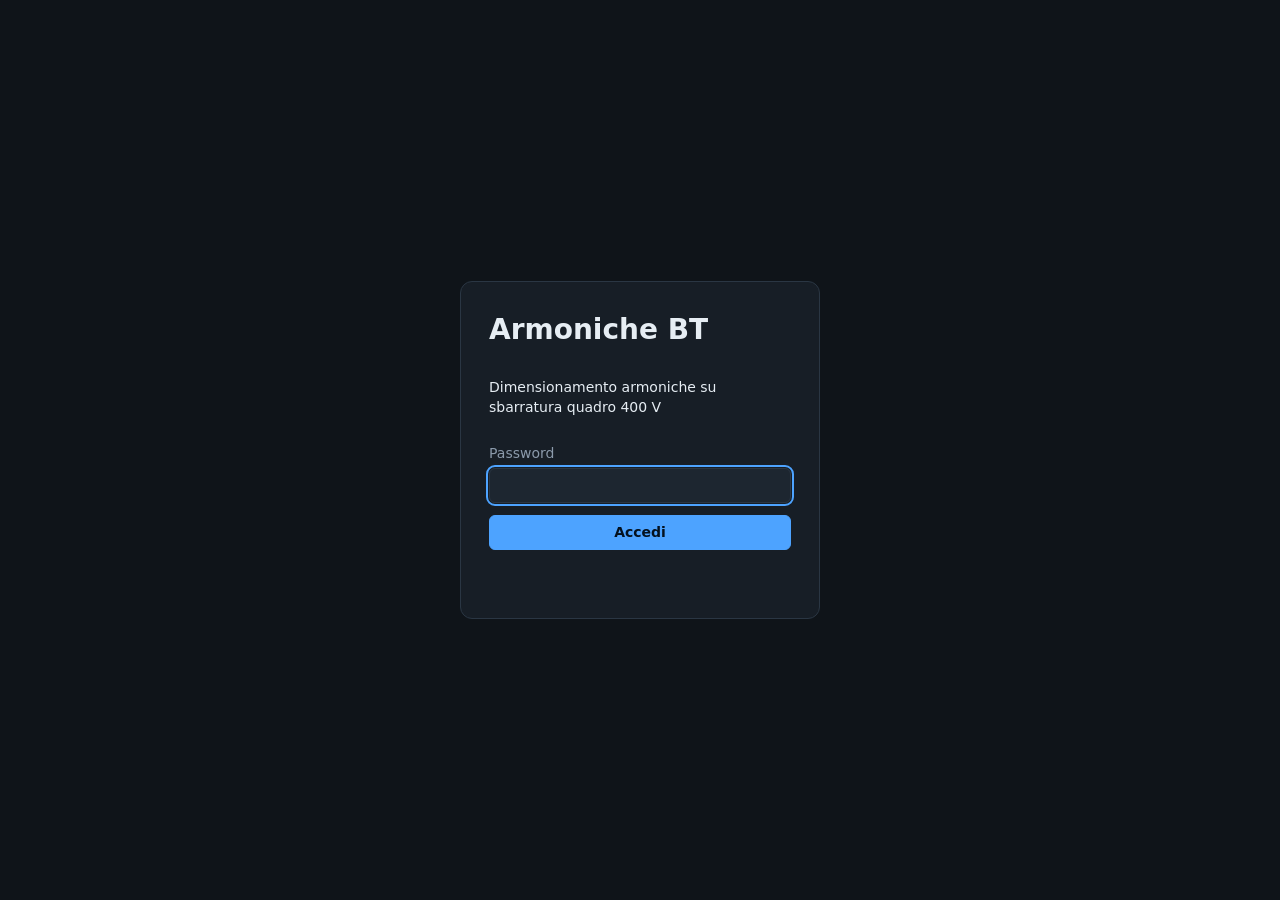
<file: index.html>
<!doctype html>
<html lang="it">
<head>
<meta charset="utf-8">
<meta name="viewport" content="width=device-width, initial-scale=1">
<title>Armoniche BT – Dimensionamento sbarratura</title>
<meta name="robots" content="noindex,nofollow">
<link rel="stylesheet" href="css/style.css">
</head>
<body>
<main id="login" class="login">
  <form id="loginform" class="logbox" autocomplete="off">
    <h1>Armoniche BT</h1>
    <p>Dimensionamento armoniche su sbarratura quadro 400 V</p>
    <label>Password<input id="pw" type="password" autocomplete="current-password" required></label>
    <button class="primary" type="submit">Accedi</button>
    <p id="loginmsg" class="muted" role="status"></p>
  </form>
</main>

<div id="app" hidden>
  <header class="top no-print">
    <div class="brand"><b>Armoniche BT</b><small>sbarratura quadro 400 V · inverter</small></div>
    <div class="topbtns">
      <button data-top="new">Nuovo</button><button data-top="open">Apri</button><button data-top="save">Salva file</button><button data-top="logout">Esci</button>
    </div>
  </header>
  <nav id="nav" class="nav no-print"></nav>
  <div id="page" class="page"></div>
  <div id="toast" class="toast" role="status"></div>
</div>

<script src="js/config.js"></script>
<script src="js/data.js"></script>
<script src="js/calc.js"></script>
<script src="js/charts.js"></script>
<script src="js/app.js"></script>
<script src="js/auth.js"></script>
</body>
</html>
</file>
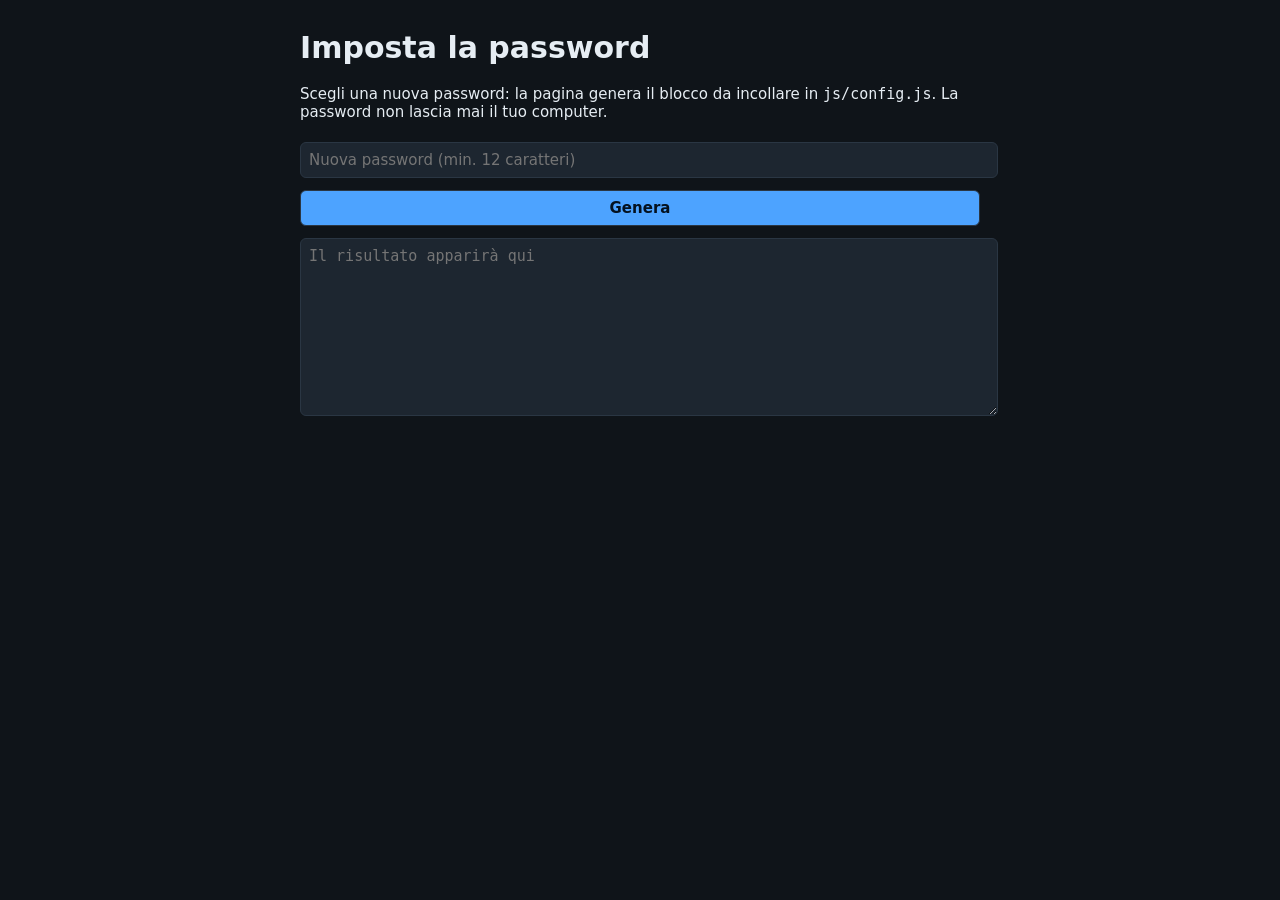
<file: imposta-password.html>
<!doctype html>
<html lang="it"><head><meta charset="utf-8"><meta name="viewport" content="width=device-width,initial-scale=1">
<title>Imposta password – Armoniche BT</title><meta name="robots" content="noindex">
<style>body{font:15px system-ui;background:#0f1419;color:#e6edf3;max-width:680px;margin:30px auto;padding:0 16px}
input,button,textarea{font:inherit;padding:8px;border-radius:6px;border:1px solid #2a3643;background:#1d2630;color:#e6edf3;width:100%;margin:6px 0}
button{background:#4da3ff;color:#04111f;font-weight:600;cursor:pointer}textarea{height:160px;font-family:monospace}</style></head>
<body><h1>Imposta la password</h1>
<p>Scegli una nuova password: la pagina genera il blocco da incollare in <code>js/config.js</code>. La password non lascia mai il tuo computer.</p>
<input id="pw" type="password" placeholder="Nuova password (min. 12 caratteri)" autocomplete="new-password">
<button id="go">Genera</button>
<textarea id="out" readonly placeholder="Il risultato apparirà qui"></textarea>
<script>
const hex=b=>Array.from(new Uint8Array(b)).map(x=>x.toString(16).padStart(2,'0')).join('');
document.getElementById('go').onclick=async()=>{
 const pw=document.getElementById('pw').value; if(pw.length<12){alert('Usa almeno 12 caratteri');return;}
 const salt=hex(crypto.getRandomValues(new Uint8Array(12))), enc=new TextEncoder(), it=100000;
 const k=await crypto.subtle.importKey('raw',enc.encode(pw),'PBKDF2',false,['deriveBits']);
 const h=hex(await crypto.subtle.deriveBits({name:'PBKDF2',salt:enc.encode(salt),iterations:it,hash:'SHA-256'},k,256));
 document.getElementById('out').value='window.APP_CONFIG = {\n  salt: "'+salt+'",\n  iterations: '+it+',\n  hash: "'+h+'"\n};\n';
};
</script></body></html>
</file>
<file: css/style.css>
:root{--bg:#0f1419;--panel:#171e26;--panel2:#1d2630;--line:#2a3643;--tx:#e6edf3;--mut:#8b9aab;--acc:#4da3ff;--ok:#2fb86b;--warn:#e8b021;--ko:#ef5350;--bar:#4da3ff;--bar2:#51606f}
*{box-sizing:border-box}
html{color-scheme:dark}
body{margin:0;background:var(--bg);color:var(--tx);font:14px/1.45 system-ui,-apple-system,"Segoe UI",Roboto,sans-serif}
h1,h2,h3{margin:0 0 .6rem;font-weight:600}h3{font-size:1rem;color:var(--tx)}
.muted,small,em{color:var(--mut);font-style:normal}
button,select,input,textarea{font:inherit;color:var(--tx);background:var(--panel2);border:1px solid var(--line);border-radius:6px;padding:.4rem .55rem}
button{cursor:pointer}button:hover{border-color:var(--acc)}
button.primary{background:var(--acc);color:#04111f;border-color:var(--acc);font-weight:600}
button.danger:hover{border-color:var(--ko);color:var(--ko)}
input:focus,select:focus,textarea:focus,button:focus-visible{outline:2px solid var(--acc);outline-offset:1px}
.login{min-height:100vh;display:grid;place-items:center;padding:16px}
.logbox{background:var(--panel);border:1px solid var(--line);border-radius:12px;padding:28px;width:min(360px,100%);display:grid;gap:12px}
.logbox h1{margin:0}.logbox label{display:grid;gap:4px;color:var(--mut)}
.top{display:flex;justify-content:space-between;align-items:center;gap:12px;padding:10px 16px;border-bottom:1px solid var(--line);background:var(--panel);position:sticky;top:0;z-index:5;flex-wrap:wrap}
.brand b{font-size:1.1rem}.brand small{margin-left:10px}
.topbtns{display:flex;gap:6px;flex-wrap:wrap}
.nav{display:flex;gap:4px;padding:8px 16px;overflow-x:auto;background:var(--bg);border-bottom:1px solid var(--line);position:sticky;top:53px;z-index:4}
.nav button{white-space:nowrap;background:transparent;border-color:transparent;color:var(--mut)}
.nav button.on{background:var(--panel2);border-color:var(--acc);color:var(--tx)}
.page{max-width:1180px;margin:0 auto;padding:16px;display:grid;gap:14px}
.card{background:var(--panel);border:1px solid var(--line);border-radius:10px;padding:14px 16px}
.grid2,.grid3,.grid4{display:grid;gap:10px 14px;margin-bottom:8px}
.grid2{grid-template-columns:repeat(2,1fr)}.grid3{grid-template-columns:repeat(3,1fr)}.grid4{grid-template-columns:repeat(4,1fr)}
@media(max-width:820px){.grid3,.grid4{grid-template-columns:repeat(2,1fr)}}
@media(max-width:520px){.grid2,.grid3,.grid4{grid-template-columns:1fr}}
.fld{display:grid;gap:3px;align-content:start}.fld>span{color:var(--mut);font-size:.85rem}.fld i{font-style:normal;color:var(--acc)}
.fld input[type=text],.fld input[type=number],.fld select,.fld textarea{width:100%}
.fld.chk{grid-template-columns:auto 1fr;align-items:center;gap:8px}.fld.chk>span{order:2;color:var(--tx)}
.fld small{font-size:.75rem}
.row{display:flex;gap:10px;align-items:end;flex-wrap:wrap;margin-bottom:8px}.row select{min-width:260px;flex:1}
.btns{display:flex;gap:6px;flex-wrap:wrap;margin:6px 0}
.sumbox{background:var(--panel2);border-radius:6px;padding:8px 10px;margin:6px 0;color:var(--mut)}.sumbox b{color:var(--tx)}
.advice{background:var(--panel2);border-left:3px solid var(--acc);padding:8px 14px;border-radius:6px}
.advice ul,.warnl{margin:.3rem 0 .6rem;padding-left:1.2rem}.warnl li{color:var(--warn)}
.invh{display:grid;grid-template-columns:auto 1fr auto;gap:10px;align-items:end}
details{margin-top:6px}summary{cursor:pointer;color:var(--acc)}
.spec{display:grid;grid-template-columns:repeat(auto-fill,minmax(66px,1fr));gap:4px;margin:8px 0}
.sp{display:grid;font-size:.72rem;color:var(--mut)}.sp.key{color:var(--tx)}.sp input{padding:.2rem .3rem;width:100%}
.scroll{overflow-x:auto}
.tbl{width:100%;border-collapse:collapse}.tbl th,.tbl td{border-bottom:1px solid var(--line);padding:6px 8px;text-align:left;vertical-align:top}
.tbl th{color:var(--mut);font-weight:500}.tbl.small{font-size:.8rem}
.tbl input.scn{width:100%;min-width:120px}.tbl input.ld{width:64px}.mini{white-space:nowrap}
.kpis{display:grid;grid-template-columns:repeat(auto-fit,minmax(170px,1fr));gap:10px;margin:10px 0}
.kpi{background:var(--panel2);border-radius:8px;padding:10px 12px;border-left:4px solid var(--ok);display:grid}
.kpi.st-b-warn{border-color:var(--warn)}.kpi.st-b-ko{border-color:var(--ko)}
.kpi small{font-size:.78rem}.kpi b{font-size:1.5rem}.kpi b i{font-size:.85rem;font-style:normal;color:var(--mut);margin-left:3px}.kpi em{font-size:.75rem}
.badge{display:inline-block;padding:2px 9px;border-radius:99px;font-size:.72rem;font-weight:700;letter-spacing:.03em}
.badge.st-ok{background:#1b4d33;color:#7ff0b0}.badge.st-warn{background:#5c4a0c;color:#ffd96b}.badge.st-ko{background:#5c1e1c;color:#ff9b97}
.ubar{height:8px;background:var(--panel2);border-radius:4px;overflow:hidden;min-width:90px}.ubar i{display:block;height:100%}
i.st-ok,rect.st-ok{background:var(--ok);fill:var(--ok)}i.st-warn,rect.st-warn{background:var(--warn);fill:var(--warn)}i.st-ko,rect.st-ko{background:var(--ko);fill:var(--ko)}
.charts{display:grid;grid-template-columns:repeat(auto-fit,minmax(420px,1fr));gap:14px}
@media(max-width:520px){.charts{grid-template-columns:1fr}}
svg.chart{width:100%;height:auto;background:var(--panel2);border-radius:8px}
.chart .ct{fill:var(--tx);font-size:13px;font-weight:600}.chart .ax{fill:var(--mut);font-size:10px}
.chart .grid{stroke:var(--line);stroke-width:1}.chart .bar{fill:var(--bar)}.chart .bar2{fill:var(--bar2)}.chart .bko{fill:var(--ko)}
.chart .lim{stroke:var(--warn);fill:none;stroke-width:1.5;stroke-dasharray:5 3}.chart .mark{stroke:var(--line);stroke-dasharray:2 3}
.chart .ln1{stroke:var(--acc);fill:none;stroke-width:2}.chart .ln2{stroke:var(--ok);fill:none;stroke-width:2}.chart .ref{stroke:var(--mut);fill:none;stroke-dasharray:3 3}
.chart .lg-ln1{fill:var(--acc)}.chart .lg-ln2{fill:var(--ok)}
.toast{position:fixed;bottom:18px;left:50%;transform:translate(-50%,20px);background:var(--panel2);border:1px solid var(--acc);padding:8px 16px;border-radius:8px;opacity:0;pointer-events:none;transition:.25s}.toast.show{opacity:1;transform:translate(-50%,0)}
.report{background:var(--panel);border:1px solid var(--line);border-radius:10px;padding:20px 24px;line-height:1.5}.report h2{margin-top:1.4rem;border-bottom:1px solid var(--line);padding-bottom:4px}
[hidden]{display:none!important}
@media print{
  :root{--bg:#fff;--panel:#fff;--panel2:#f3f5f7;--line:#cfd6dd;--tx:#111;--mut:#555;--bar:#2563a8;--bar2:#aab4bf}
  html{color-scheme:light}.no-print,.top,.nav,.toast{display:none!important}
  body{font-size:11px}.page{padding:0;max-width:none}.report{border:0;padding:0}.charts{grid-template-columns:1fr 1fr}
  .badge.st-ok{background:#d6f5e3;color:#0b5b30}.badge.st-warn{background:#fff0bf;color:#6d5300}.badge.st-ko{background:#ffd9d7;color:#8a1613}
  .card,.tbl tr,svg.chart{break-inside:avoid}
}
</file>
